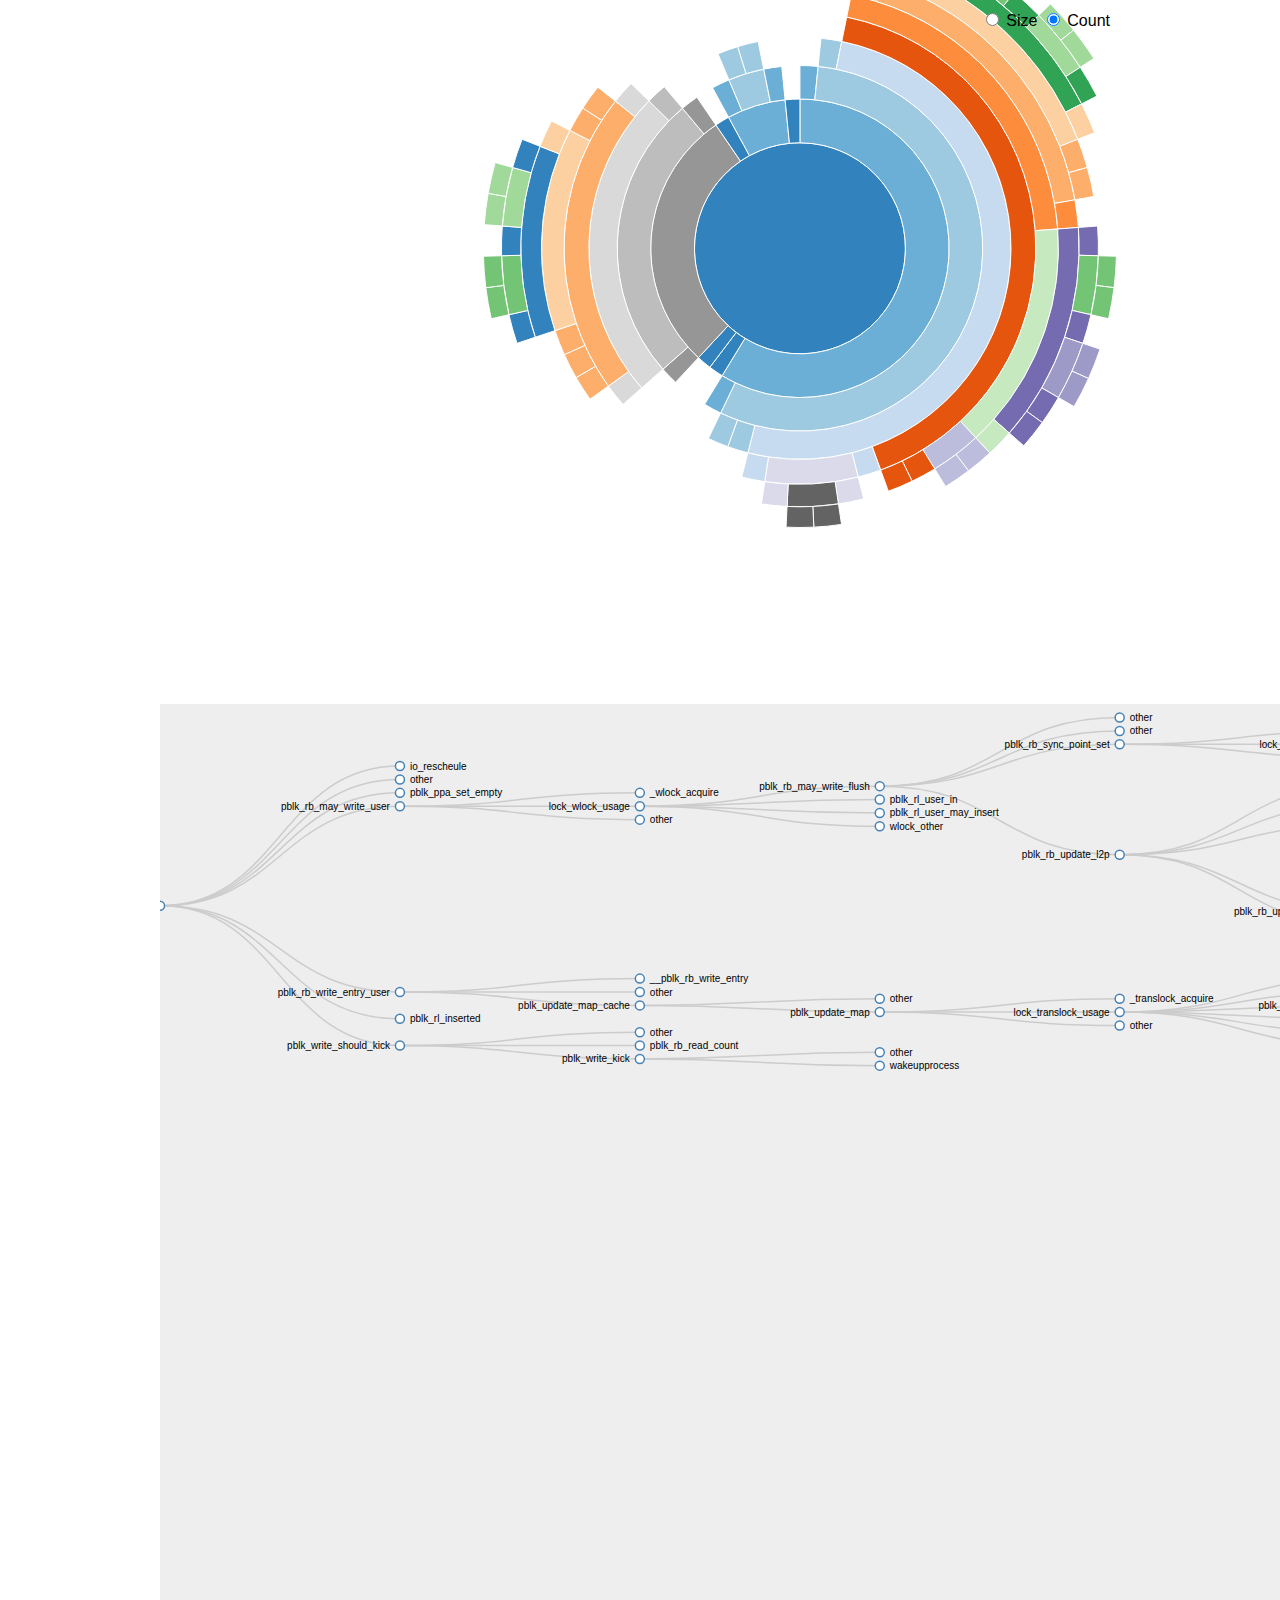
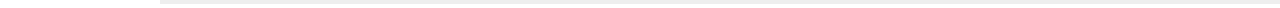
<file: ms/index.html>
<!DOCTYPE html>
<meta charset="utf-8">
<script src="/lib/d3.v3.min.js"></script>
<script src="/lib/jquery-1.10.2.min.js"></script>
<script src="/tree/dndTree.js"></script>
<style>

body {
  font-family: "Helvetica Neue", Helvetica, Arial, sans-serif;
  margin: auto;
  position: relative;
  width: 960px;
}

form {
  position: absolute;
  right: 10px;
  top: 10px;
}

path {
  stroke: #fff;
  fill-rule: evenodd;
}
  
.node {
    cursor: pointer;
  }

  .overlay{
      background-color:#EEE;
  }
   
  .node circle {
    fill: #fff;
    stroke: steelblue;
    stroke-width: 1.5px;
  }
   
  .node text {
    font-size:10px; 
    font-family:sans-serif;
  }
   
  .link {
    fill: none;
    stroke: #ccc;
    stroke-width: 1.5px;
  }

  .templink {
    fill: none;
    stroke: red;
    stroke-width: 3px;
  }

  .ghostCircle.show{
      display:block;
  }

  .ghostCircle, .activeDrag .ghostCircle{
       display: none;
  }
</style>
<body>
<form>
  <label><input type="radio" name="mode" value="size"> Size</label>
  <label><input type="radio" name="mode" value="count" checked> Count</label>
</form>

<script>

    var width = 960,
        height = 700,
        radius = Math.min(width, height) / 2;

    var fx = d3.scale.linear()
        .range([0, 2 * Math.PI]);

    var fy = d3.scale.sqrt()
        .range([0, radius]);
    

    var color = d3.scale.category20c();

    var svg = d3.select("body").append("svg")
        .attr("width", width)
        .attr("height", height)
        .append("g")
        .attr("transform", "translate(" + width / 2 + "," + (height / 2 + 10) + ")");

    var partition = d3.layout.partition()
        .sort(null)
        .value(function(d) { return 1; });

    var arc = d3.svg.arc()
        .startAngle(function(d) { return Math.max(0, Math.min(2 * Math.PI, fx(d.x))); })
        .endAngle(function(d) { return Math.max(0, Math.min(2 * Math.PI, fx(d.x + d.dx))); })
        .innerRadius(function(d) { return Math.max(0, fy(d.y)); })
        .outerRadius(function(d) { return Math.max(0, fy(d.y + d.dy)); });

    // Keep track of the node that is currently being displayed as the root.
    var node;

    d3.json("/data/data.json", function(error, root) {
    // d3.json("flare.json", function(error, root) {
    // d3.json("https://bl.ocks.org/mbostock/raw/4063423/20e64dd96d0d857f39f20ee44a2f9fc508473cc5/flare.json", function(error, root) {
    // d3.json(testjson, function(error, root) {
        node = root;
        var path = svg.datum(root).selectAll("path")
            .data(partition.nodes)
            .enter().append("path")
            .attr("d", arc)
            .style("fill", function(d) { return color((d.children ? d : d.parent).name); })
            .on("click", click)
            .each(stash);

        d3.selectAll("input").on("change", function change() {
            var value = this.value === "count"
                ? function() { return 1; }
                : function(d) { return d.size; };

            path
                .data(partition.value(value).nodes)
            .transition()
                .duration(1000)
                .attrTween("d", arcTweenData);
        });

        function click(d) {
            node = d;
            path.transition()
            .duration(1000)
            .attrTween("d", arcTweenZoom(d));
        }
    });

    d3.select(self.frameElement).style("height", height + "px");

    // Setup for switching data: stash the old values for transition.
    function stash(d) {
    d.x0 = d.x;
    d.dx0 = d.dx;
    }

    // When switching data: interpolate the arcs in data space.
    function arcTweenData(a, i) {
    var oi = d3.interpolate({x: a.x0, dx: a.dx0}, a);
    function tween(t) {
        var b = oi(t);
        a.x0 = b.x;
        a.dx0 = b.dx;
        return arc(b);
    }
    if (i == 0) {
    // If we are on the first arc, adjust the x domain to match the root node
    // at the current zoom level. (We only need to do this once.)
        var xd = d3.interpolate(x.domain(), [node.x, node.x + node.dx]);
        return function(t) {
        x.domain(xd(t));
        return tween(t);
        };
    } else {
        return tween;
    }
    }

    // When zooming: interpolate the scales.
    function arcTweenZoom(d) {
        var xd = d3.interpolate(x.domain(), [d.x, d.x + d.dx]),
            yd = d3.interpolate(y.domain(), [d.y, 1]),
            yr = d3.interpolate(y.range(), [d.y ? 20 : 0, radius]);
        return function(d, i) {
            return i
                ? function(t) { return arc(d); }
                : function(t) { x.domain(xd(t)); y.domain(yd(t)).range(yr(t)); return arc(d); };
        };
    }

</script>

<div id="tree-container" style="width:100%; height:100%;"></div>
</file>
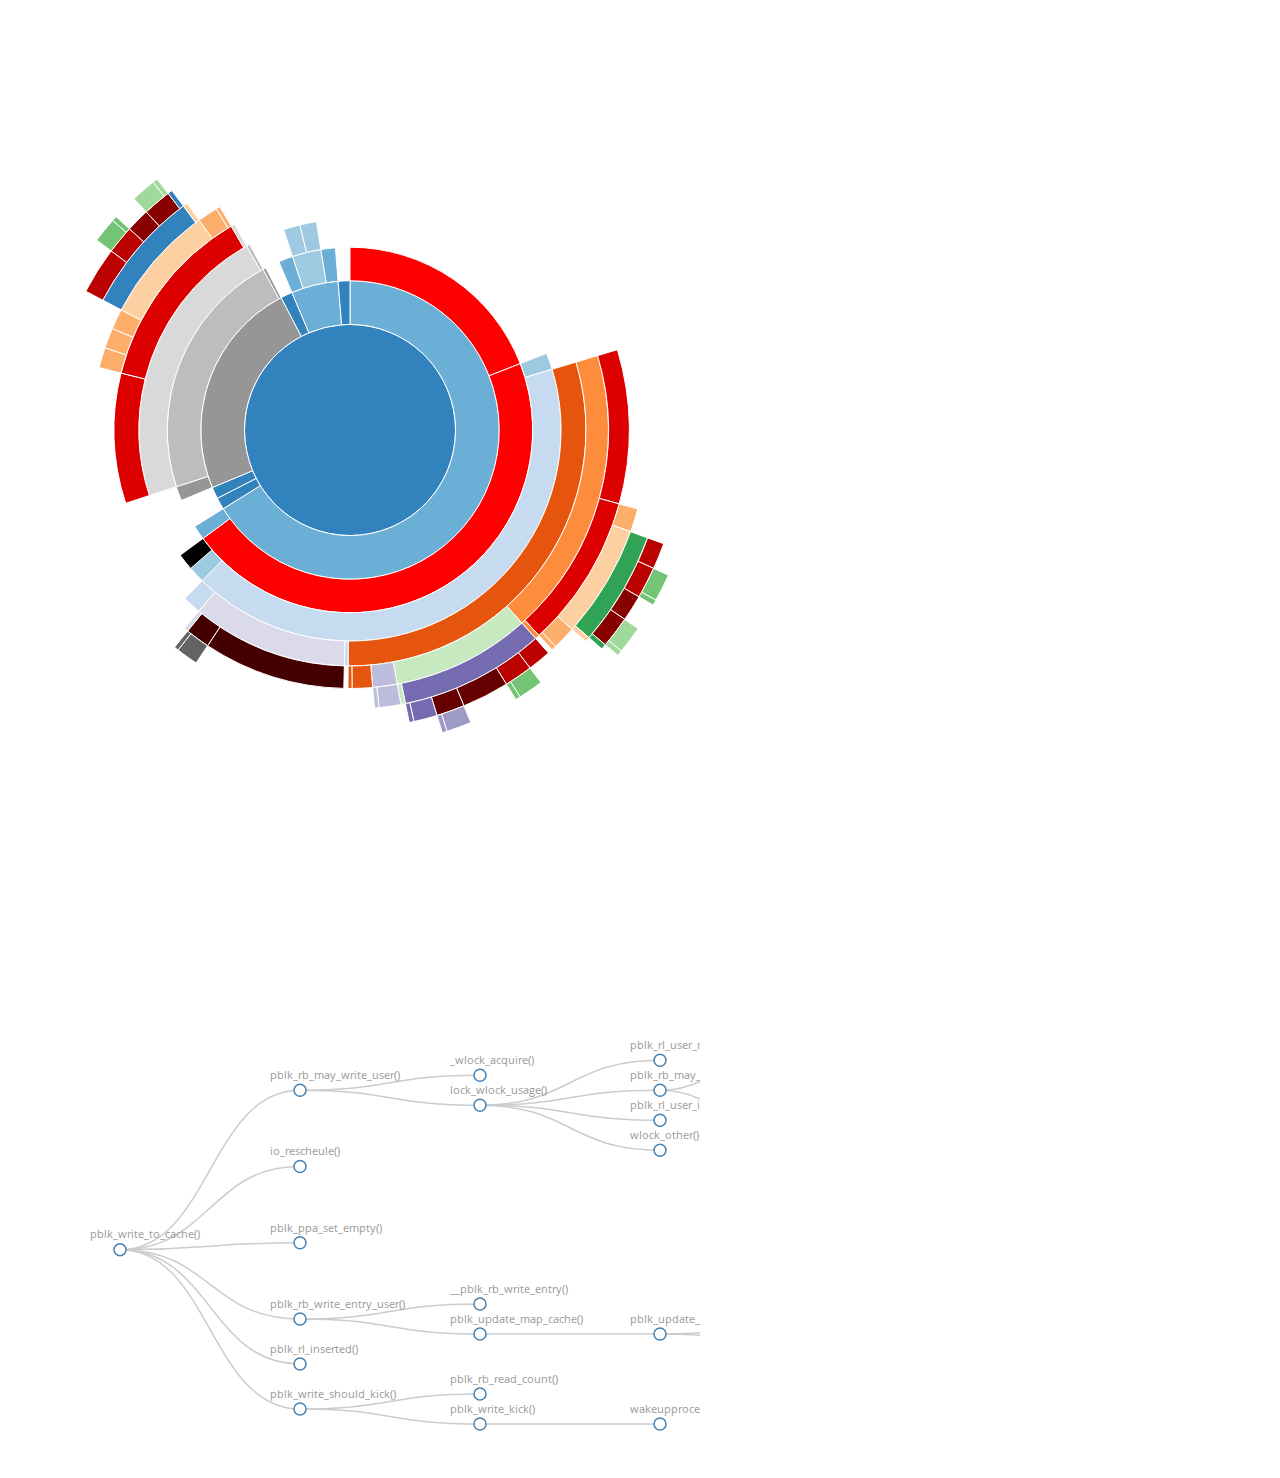
<file: msseq/index.html>
<!DOCTYPE html>

<html>

<head>
	<meta charset="utf-8">
	<title>Sequences sunburst</title>
	<script src="../lib/d3.v3.js"></script>
	<script src="../lib/jquery-1.10.2.min.js"></script>
	<!-- <script src="../lib/d3.layout.js"></script> -->
	<link rel="stylesheet" type="text/css" href="../lib/open_sans.css">
	<link rel="stylesheet" type="text/css" href="sequences.css" />
	
</head>

<body>
	<div id="main">
		<div id="nav">
			<div id="sequence"></div>
			<div id="chart">
				<div id="explanation" style="visibility: hidden;">
					<span id="percentage"></span>
				</div>
			</div>
		</div>
		
	</div>
	
	
	<script type="text/javascript" src="lock.js"></script>
	<script type="text/javascript" src="sequences.js"></script>
	<script type="text/javascript" src="tree.js"></script>
	<script type="text/javascript">
		// Hack to make this example display correctly in an iframe on bl.ocks.org
		d3.select(self.frameElement).style("height", "700px");
	</script>
</body>

</html>
</file>
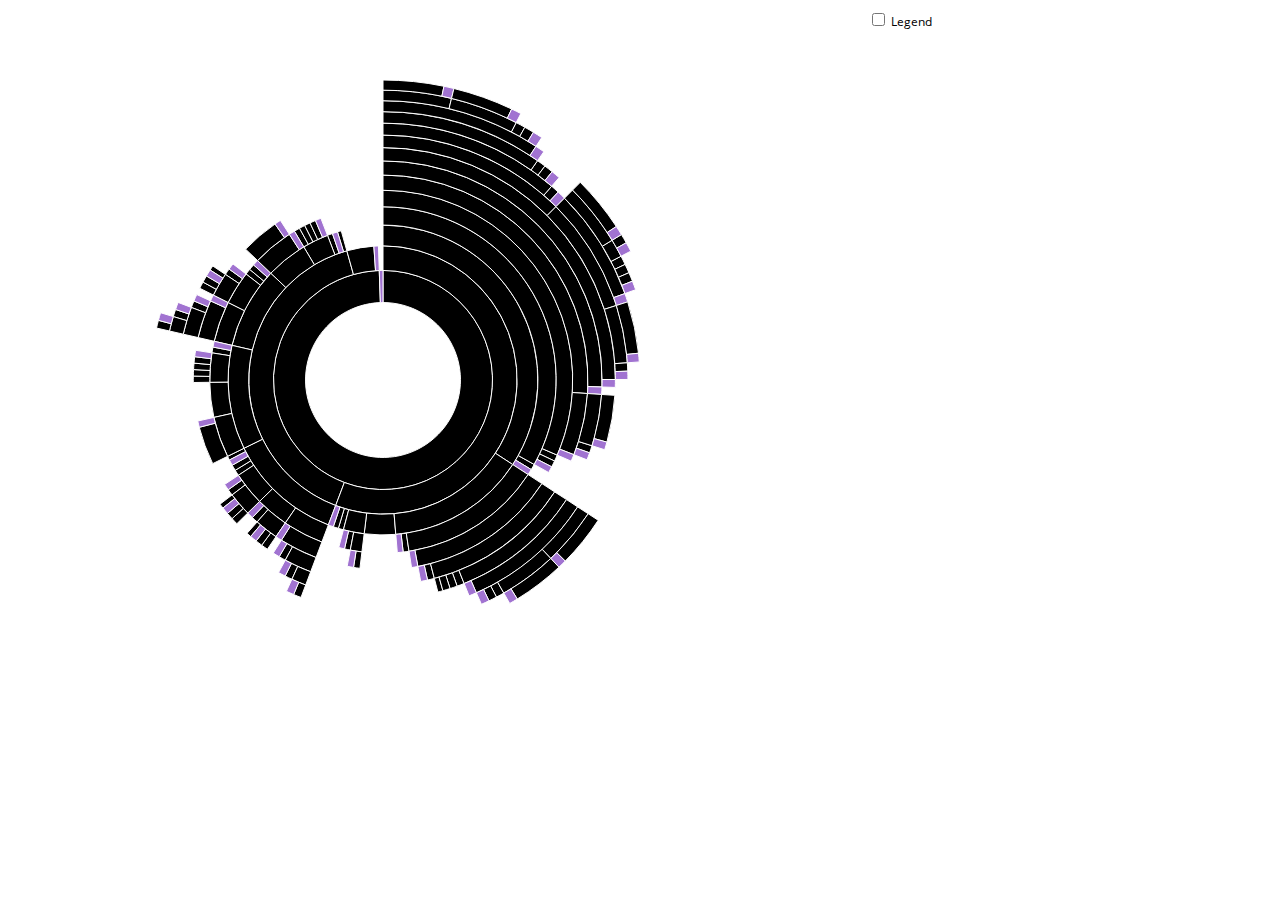
<file: sequence/index.html>
<!DOCTYPE html>

  <html>
  <head>
    <meta charset="utf-8">
    <title>Sequences sunburst</title>
    <script src="/lib/d3.v3.min.js"></script>
    <link rel="stylesheet" type="text/css" href="/lib/open_sans.css">
    <link rel="stylesheet" type="text/css" href="sequences.css"/>
  </head>

  <body>
    <div id="main">
      <div id="sequence"></div>
      <div id="chart">
        <div id="explanation" style="visibility: hidden;">
          <span id="percentage"></span><br/>
          of visits begin with this sequence of pages
        </div>
      </div>
    </div>
    <div id="sidebar">
      <input type="checkbox" id="togglelegend"> Legend<br/>
      <div id="legend" style="visibility: hidden;"></div>
    </div>
    <script type="text/javascript" src="sequences.js"></script>
    <script type="text/javascript">
      // Hack to make this example display correctly in an iframe on bl.ocks.org
      d3.select(self.frameElement).style("height", "700px");
  </script> 
  </body>

</html>
</file>
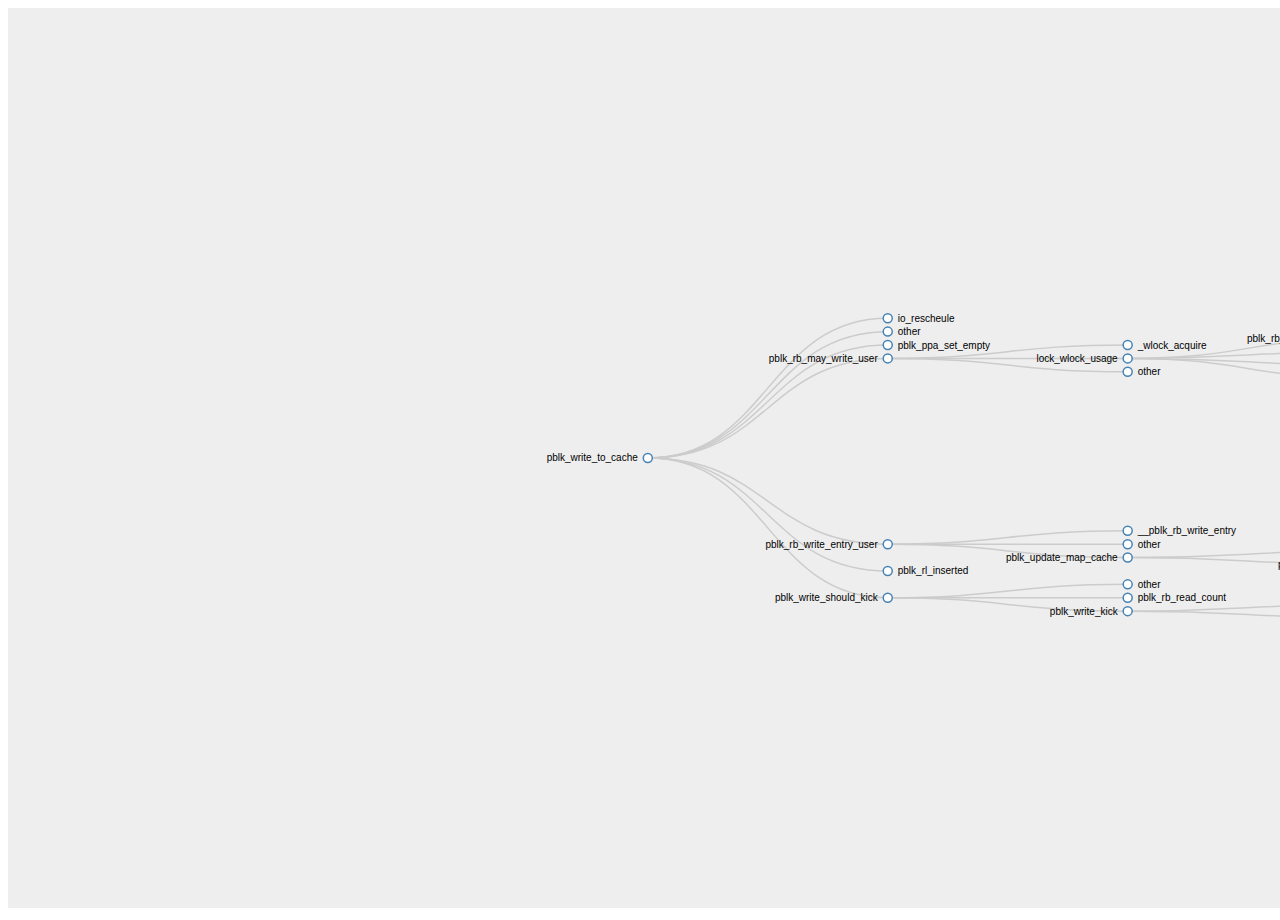
<file: tree/index.html>
<!DOCTYPE html>
<meta charset="utf-8">
<style type="text/css">
  
	.node {
    cursor: pointer;
  }

  .overlay{
      background-color:#EEE;
  }
   
  .node circle {
    fill: #fff;
    stroke: steelblue;
    stroke-width: 1.5px;
  }
   
  .node text {
    font-size:10px; 
    font-family:sans-serif;
  }
   
  .link {
    fill: none;
    stroke: #ccc;
    stroke-width: 1.5px;
  }

  .templink {
    fill: none;
    stroke: red;
    stroke-width: 3px;
  }

  .ghostCircle.show{
      display:block;
  }

  .ghostCircle, .activeDrag .ghostCircle{
       display: none;
  }

</style>
<script src="/lib/jquery-1.10.2.min.js"></script>
<script src="/lib/d3.v3.min.js"></script>
<script src="dndTree.js"></script>
<body>
    <div id="tree-container" style="width:100%; height:100%;"></div>
</body>
</html>
</file>
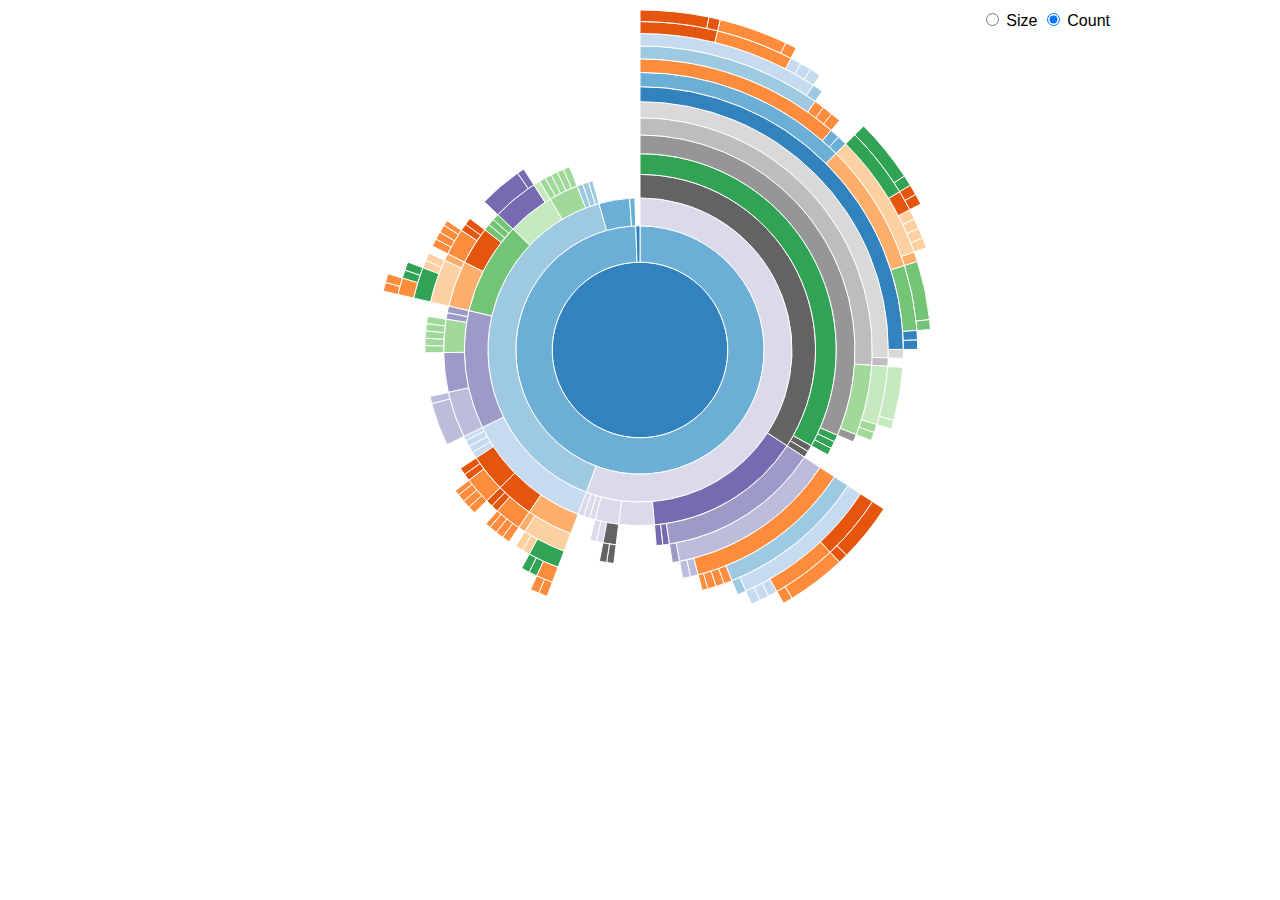
<file: zoomable/index.html>
<!DOCTYPE html>
<meta charset="utf-8">
<style>

body {
  font-family: "Helvetica Neue", Helvetica, Arial, sans-serif;
  margin: auto;
  position: relative;
  width: 960px;
}

form {
  position: absolute;
  right: 10px;
  top: 10px;
}

path {
  stroke: #fff;
  fill-rule: evenodd;
}

</style>
<body>
<form>
  <label><input type="radio" name="mode" value="size"> Size</label>
  <label><input type="radio" name="mode" value="count" checked> Count</label>
</form>
<script src="/lib/d3.v3.min.js"></script>
<script>

var width = 960,
    height = 700,
    radius = (Math.min(width, height) / 2) - 10;

var formatNumber = d3.format(",d");

var x = d3.scale.linear()
    .range([0, 2 * Math.PI]);

var y = d3.scale.sqrt()
    .range([0, radius]);

var color = d3.scale.category20c();

var partition = d3.layout.partition()
    .value(function(d) { return d.size; });

var arc = d3.svg.arc()
    .startAngle(function(d) { return Math.max(0, Math.min(2 * Math.PI, x(d.x))); })
    .endAngle(function(d) { return Math.max(0, Math.min(2 * Math.PI, x(d.x + d.dx))); })
    .innerRadius(function(d) { return Math.max(0, y(d.y)); })
    .outerRadius(function(d) { return Math.max(0, y(d.y + d.dy)); });

var svg = d3.select("body").append("svg")
    .attr("width", width)
    .attr("height", height)
  .append("g")
    .attr("transform", "translate(" + width / 2 + "," + (height / 2) + ")");

d3.json("/data/tdata.1.json", function(error, root) {
  if (error) throw error;

  svg.selectAll("path")
      .data(partition.nodes(root))
    .enter().append("path")
      .attr("d", arc)
      .style("fill", function(d) { return color((d.children ? d : d.parent).name); })
      .on("click", click)
    .append("title")
      .text(function(d) { return d.name + "\n" + formatNumber(d.value); });
});

function click(d) {
  svg.transition()
      .duration(750)
      .tween("scale", function() {
        var xd = d3.interpolate(x.domain(), [d.x, d.x + d.dx]),
            yd = d3.interpolate(y.domain(), [d.y, 1]),
            yr = d3.interpolate(y.range(), [d.y ? 20 : 0, radius]);
        return function(t) { x.domain(xd(t)); y.domain(yd(t)).range(yr(t)); };
      })
    .selectAll("path")
      .attrTween("d", function(d) { return function() { return arc(d); }; });
}

d3.select(self.frameElement).style("height", height + "px");

</script>
</file>
<file: lib/open_sans.css>
/* cyrillic-ext */
@font-face {
    font-family: 'Open Sans';
    font-style: normal;
    font-weight: 400;
    /* src: local('Open Sans Regular'), local('OpenSans-Regular'), url(https://fonts.gstatic.com/s/opensans/v15/K88pR3goAWT7BTt32Z01mxJtnKITppOI_IvcXXDNrsc.woff2) format('woff2'); */
    src: local('Open Sans Regular'), local('OpenSans-Regular'), url(font/K88pR3goAWT7BTt32Z01mxJtnKITppOI_IvcXXDNrsc.woff2) format('woff2');
    unicode-range: U+0460-052F, U+20B4, U+2DE0-2DFF, U+A640-A69F;
  }
  /* cyrillic */
  @font-face {
    font-family: 'Open Sans';
    font-style: normal;
    font-weight: 400;
    /* src: local('Open Sans Regular'), local('OpenSans-Regular'), url(https://fonts.gstatic.com/s/opensans/v15/RjgO7rYTmqiVp7vzi-Q5URJtnKITppOI_IvcXXDNrsc.woff2) format('woff2'); */
    src: local('Open Sans Regular'), local('OpenSans-Regular'), url(font/RjgO7rYTmqiVp7vzi-Q5URJtnKITppOI_IvcXXDNrsc.woff2) format('woff2');
    unicode-range: U+0400-045F, U+0490-0491, U+04B0-04B1, U+2116;
  }
  /* greek-ext */
  @font-face {
    font-family: 'Open Sans';
    font-style: normal;
    font-weight: 400;
    /* src: local('Open Sans Regular'), local('OpenSans-Regular'), url(https://fonts.gstatic.com/s/opensans/v15/LWCjsQkB6EMdfHrEVqA1KRJtnKITppOI_IvcXXDNrsc.woff2) format('woff2'); */
    src: local('Open Sans Regular'), local('OpenSans-Regular'), url(font/LWCjsQkB6EMdfHrEVqA1KRJtnKITppOI_IvcXXDNrsc.woff2) format('woff2');
    unicode-range: U+1F00-1FFF;
  }
  /* greek */
  @font-face {
    font-family: 'Open Sans';
    font-style: normal;
    font-weight: 400;
    /* src: local('Open Sans Regular'), local('OpenSans-Regular'), url(https://fonts.gstatic.com/s/opensans/v15/xozscpT2726on7jbcb_pAhJtnKITppOI_IvcXXDNrsc.woff2) format('woff2'); */
    src: local('Open Sans Regular'), local('OpenSans-Regular'), url(font/xozscpT2726on7jbcb_pAhJtnKITppOI_IvcXXDNrsc.woff2) format('woff2');
    unicode-range: U+0370-03FF;
  }
  /* vietnamese */
  @font-face {
    font-family: 'Open Sans';
    font-style: normal;
    font-weight: 400;
    /* src: local('Open Sans Regular'), local('OpenSans-Regular'), url(https://fonts.gstatic.com/s/opensans/v15/59ZRklaO5bWGqF5A9baEERJtnKITppOI_IvcXXDNrsc.woff2) format('woff2'); */
    src: local('Open Sans Regular'), local('OpenSans-Regular'), url(font/59ZRklaO5bWGqF5A9baEERJtnKITppOI_IvcXXDNrsc.woff2) format('woff2');
    unicode-range: U+0102-0103, U+1EA0-1EF9, U+20AB;
  }
  /* latin-ext */
  @font-face {
    font-family: 'Open Sans';
    font-style: normal;
    font-weight: 400;
    /* src: local('Open Sans Regular'), local('OpenSans-Regular'), url(https://fonts.gstatic.com/s/opensans/v15/u-WUoqrET9fUeobQW7jkRRJtnKITppOI_IvcXXDNrsc.woff2) format('woff2'); */
    src: local('Open Sans Regular'), local('OpenSans-Regular'), url(font/u-WUoqrET9fUeobQW7jkRRJtnKITppOI_IvcXXDNrsc.woff2) format('woff2');
    unicode-range: U+0100-024F, U+1E00-1EFF, U+20A0-20AB, U+20AD-20CF, U+2C60-2C7F, U+A720-A7FF;
  }
  /* latin */
  @font-face {
    font-family: 'Open Sans';
    font-style: normal;
    font-weight: 400;
    /* src: local('Open Sans Regular'), local('OpenSans-Regular'), url(https://fonts.gstatic.com/s/opensans/v15/cJZKeOuBrn4kERxqtaUH3VtXRa8TVwTICgirnJhmVJw.woff2) format('woff2'); */
    src: local('Open Sans Regular'), local('OpenSans-Regular'), url(font/cJZKeOuBrn4kERxqtaUH3VtXRa8TVwTICgirnJhmVJw.woff2) format('woff2');
    unicode-range: U+0000-00FF, U+0131, U+0152-0153, U+02C6, U+02DA, U+02DC, U+2000-206F, U+2074, U+20AC, U+2212, U+2215;
  }
  /* cyrillic-ext */
  @font-face {
    font-family: 'Open Sans';
    font-style: normal;
    font-weight: 600;
    /* src: local('Open Sans SemiBold'), local('OpenSans-SemiBold'), url(https://fonts.gstatic.com/s/opensans/v15/MTP_ySUJH_bn48VBG8sNSq-j2U0lmluP9RWlSytm3ho.woff2) format('woff2'); */
    src: local('Open Sans SemiBold'), local('OpenSans-SemiBold'), url(font/MTP_ySUJH_bn48VBG8sNSq-j2U0lmluP9RWlSytm3ho.woff2) format('woff2');
    unicode-range: U+0460-052F, U+20B4, U+2DE0-2DFF, U+A640-A69F;
  }
  /* cyrillic */
  @font-face {
    font-family: 'Open Sans';
    font-style: normal;
    font-weight: 600;
    /* src: local('Open Sans SemiBold'), local('OpenSans-SemiBold'), url(https://fonts.gstatic.com/s/opensans/v15/MTP_ySUJH_bn48VBG8sNSpX5f-9o1vgP2EXwfjgl7AY.woff2) format('woff2'); */
    src: local('Open Sans SemiBold'), local('OpenSans-SemiBold'), url(font/MTP_ySUJH_bn48VBG8sNSpX5f-9o1vgP2EXwfjgl7AY.woff2) format('woff2');
    unicode-range: U+0400-045F, U+0490-0491, U+04B0-04B1, U+2116;
  }
  /* greek-ext */
  @font-face {
    font-family: 'Open Sans';
    font-style: normal;
    font-weight: 600;
    /* src: local('Open Sans SemiBold'), local('OpenSans-SemiBold'), url(https://fonts.gstatic.com/s/opensans/v15/MTP_ySUJH_bn48VBG8sNShWV49_lSm1NYrwo-zkhivY.woff2) format('woff2'); */
    src: local('Open Sans SemiBold'), local('OpenSans-SemiBold'), url(font/MTP_ySUJH_bn48VBG8sNShWV49_lSm1NYrwo-zkhivY.woff2) format('woff2');
    unicode-range: U+1F00-1FFF;
  }
  /* greek */
  @font-face {
    font-family: 'Open Sans';
    font-style: normal;
    font-weight: 600;
    /* src: local('Open Sans SemiBold'), local('OpenSans-SemiBold'), url(https://fonts.gstatic.com/s/opensans/v15/MTP_ySUJH_bn48VBG8sNSqaRobkAwv3vxw3jMhVENGA.woff2) format('woff2'); */
    src: local('Open Sans SemiBold'), local('OpenSans-SemiBold'), url(font/MTP_ySUJH_bn48VBG8sNSqaRobkAwv3vxw3jMhVENGA.woff2) format('woff2');
    unicode-range: U+0370-03FF;
  }
  /* vietnamese */
  @font-face {
    font-family: 'Open Sans';
    font-style: normal;
    font-weight: 600;
    /* src: local('Open Sans SemiBold'), local('OpenSans-SemiBold'), url(https://fonts.gstatic.com/s/opensans/v15/MTP_ySUJH_bn48VBG8sNSv8zf_FOSsgRmwsS7Aa9k2w.woff2) format('woff2'); */
    src: local('Open Sans SemiBold'), local('OpenSans-SemiBold'), url(font/MTP_ySUJH_bn48VBG8sNSv8zf_FOSsgRmwsS7Aa9k2w.woff2) format('woff2');
    unicode-range: U+0102-0103, U+1EA0-1EF9, U+20AB;
  }
  /* latin-ext */
  @font-face {
    font-family: 'Open Sans';
    font-style: normal;
    font-weight: 600;
    /* src: local('Open Sans SemiBold'), local('OpenSans-SemiBold'), url(https://fonts.gstatic.com/s/opensans/v15/MTP_ySUJH_bn48VBG8sNSj0LW-43aMEzIO6XUTLjad8.woff2) format('woff2'); */
    src: local('Open Sans SemiBold'), local('OpenSans-SemiBold'), url(font/MTP_ySUJH_bn48VBG8sNSj0LW-43aMEzIO6XUTLjad8.woff2) format('woff2');
    unicode-range: U+0100-024F, U+1E00-1EFF, U+20A0-20AB, U+20AD-20CF, U+2C60-2C7F, U+A720-A7FF;
  }
  /* latin */
  @font-face {
    font-family: 'Open Sans';
    font-style: normal;
    font-weight: 600;
    /* src: local('Open Sans SemiBold'), local('OpenSans-SemiBold'), url(https://fonts.gstatic.com/s/opensans/v15/MTP_ySUJH_bn48VBG8sNSugdm0LZdjqr5-oayXSOefg.woff2) format('woff2'); */
    src: local('Open Sans SemiBold'), local('OpenSans-SemiBold'), url(font/MTP_ySUJH_bn48VBG8sNSugdm0LZdjqr5-oayXSOefg.woff2) format('woff2');
    unicode-range: U+0000-00FF, U+0131, U+0152-0153, U+02C6, U+02DA, U+02DC, U+2000-206F, U+2074, U+20AC, U+2212, U+2215;
  }
</file>
<file: msseq/sequences.css>
* {padding:0;margin:0;}

body {
	font-family: 'Open Sans', sans-serif;
	font-size: 12px;
	font-weight: 400;
	background-color: #fff;
	width: 100%;
	height: 100%;
}

.tree_text {cursor:pointer;}

.node circle {
	cursor: pointer;
	fill: #fff;
	stroke: steelblue;
	stroke-width: 1.5px;
  }
  
  .node text {
	font-size: 11px;
  }
  
  path.link {
	fill: none;
	stroke: #ccc;
	stroke-width: 1.5px;
  }

#main {
	width:100%;
	height:100%;
}

#sidebar {
	float: right;
	width: 100px;
}

#sequence {
	width: 600px;
	height: 70px;
}

#legend {
	padding: 10px 0 0 3px;
}

#sequence text,
#legend text {
	font-weight: 600;
	fill: #fff;
}
#nav {position: relative; top:0; left:0;width:100%;}

#chart {
	position: relative;
}

#chart path {
	stroke: #fff;
}

path {
	stroke: #fff;
}

#explanation {
	position: absolute;
	top: 50px;
	left: 55px;
	width: 140px;
	text-align: center;
	color: #666;
	z-index: -1;
}

#percentage {
	font-size: 2.5em;
}

.nav_text {
	cursor: pointer
}
</file>
<file: sequence/sequences.css>
body {
    font-family: 'Open Sans', sans-serif;
    font-size: 12px;
    font-weight: 400;
    background-color: #fff;
    width: 960px;
    height: 700px;
    margin-top: 10px;
  }
  
  #main {
    float: left;
    width: 750px;
  }
  
  #sidebar {
    float: right;
    width: 100px;
  }
  
  #sequence {
    width: 600px;
    height: 70px;
  }
  
  #legend {
    padding: 10px 0 0 3px;
  }
  
  #sequence text, #legend text {
    font-weight: 600;
    fill: #fff;
  }
  
  #chart {
    position: relative;
  }
  
  #chart path {
    stroke: #fff;
  }
  
  #explanation {
    position: absolute;
    top: 260px;
    left: 305px;
    width: 140px;
    text-align: center;
    color: #666;
    z-index: -1;
  }
  
  #percentage {
    font-size: 2.5em;
  }
</file>
